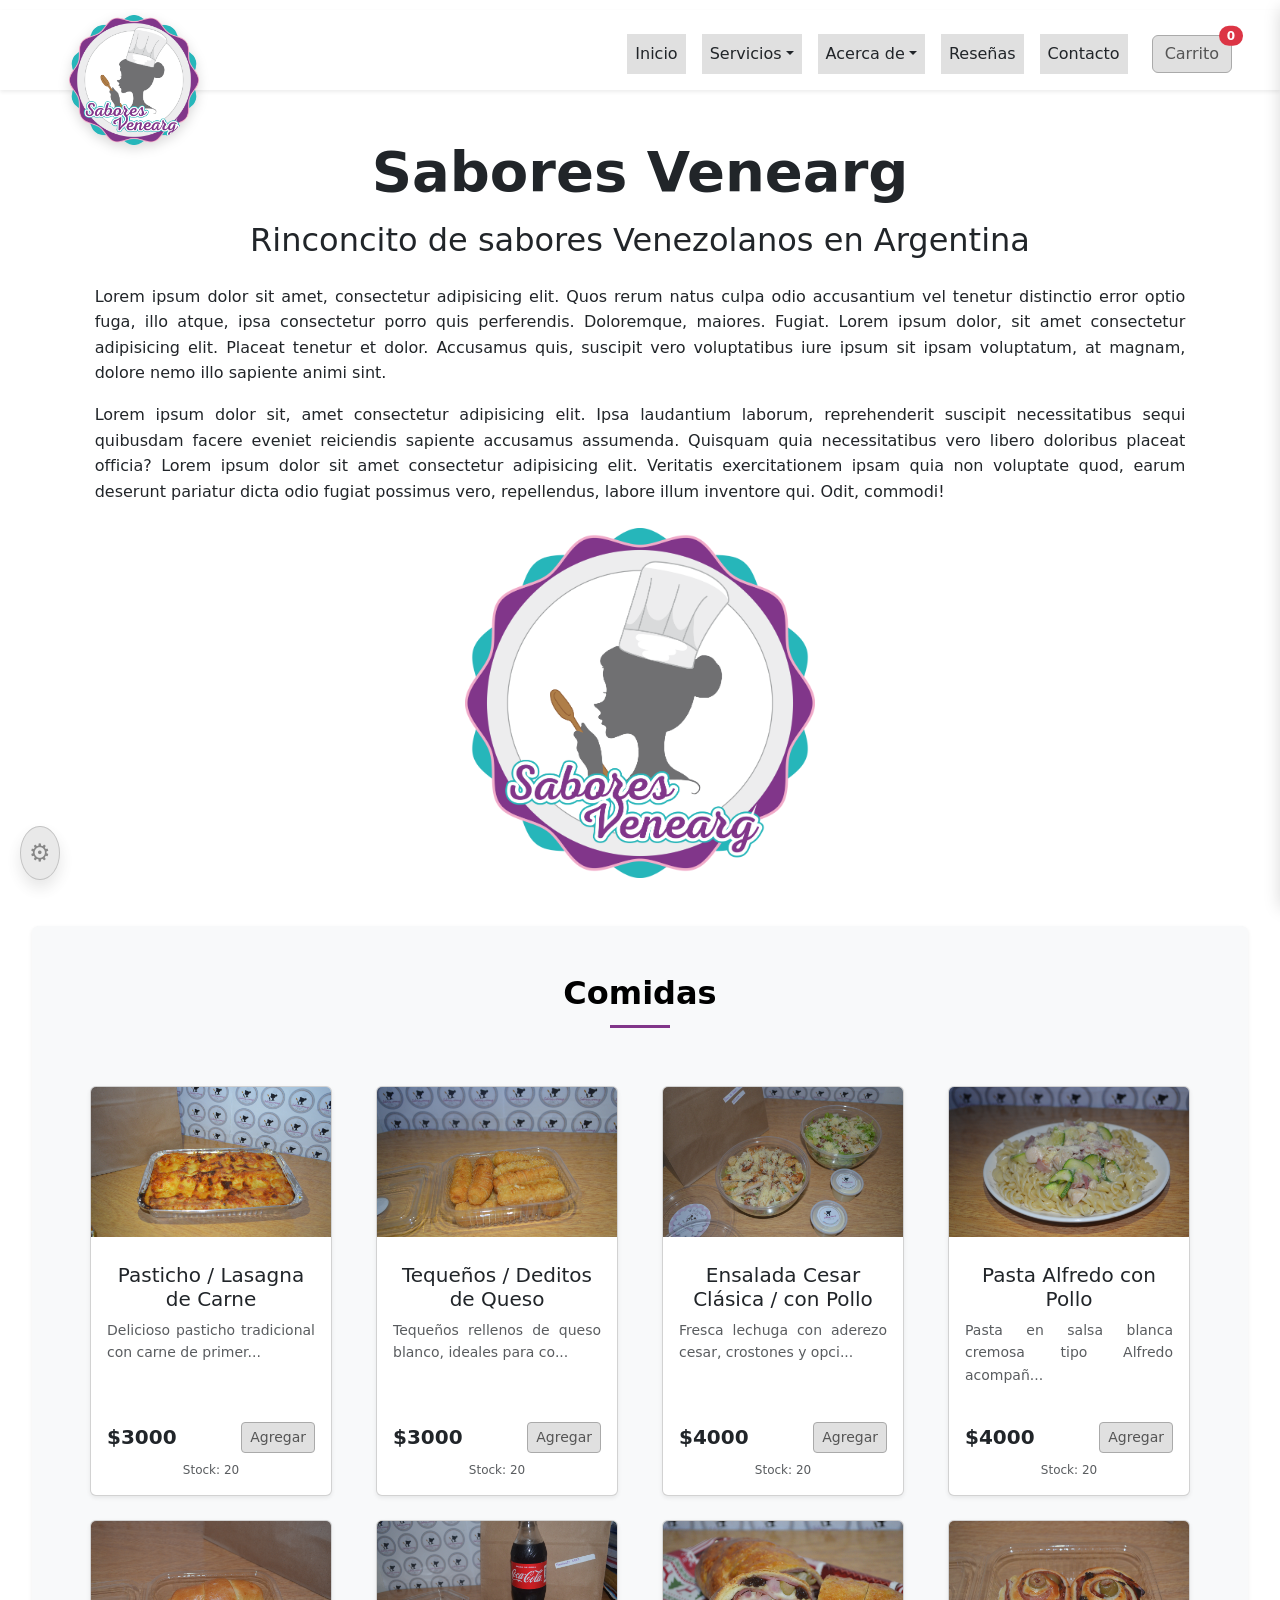
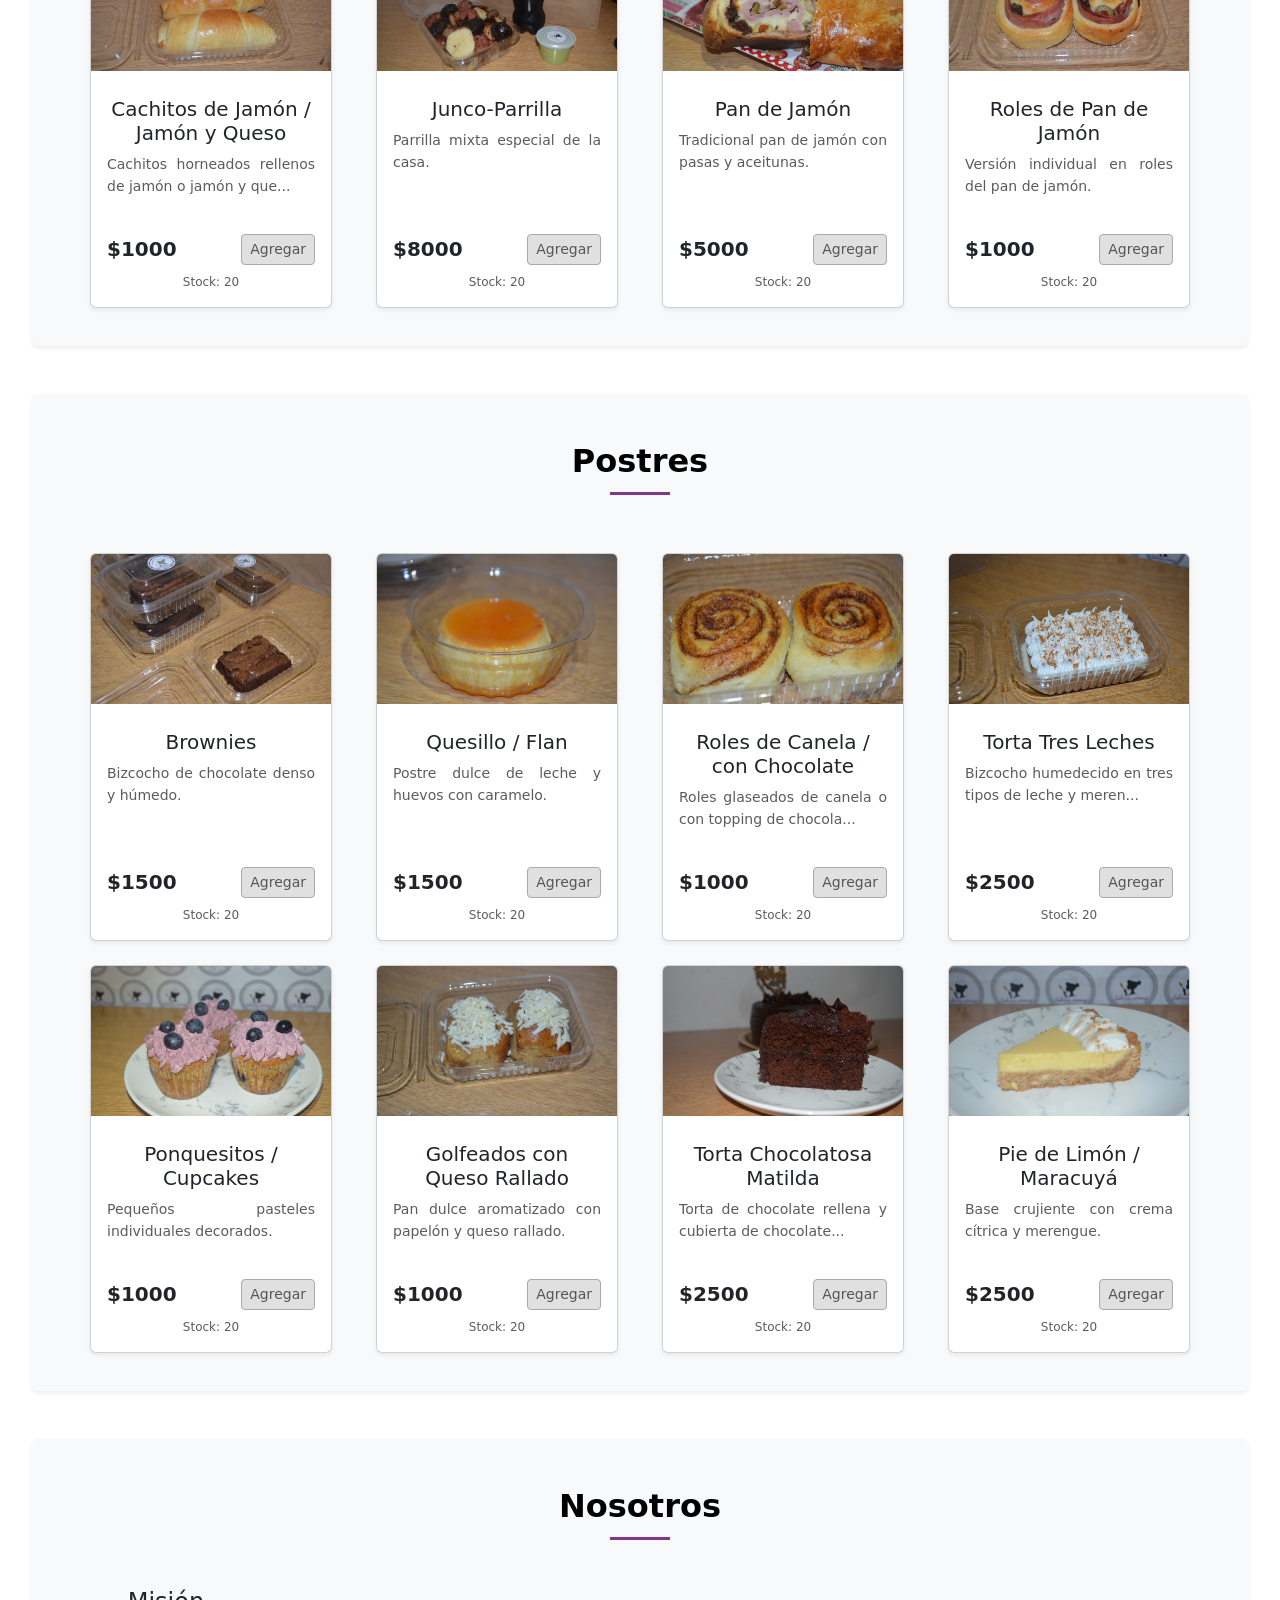
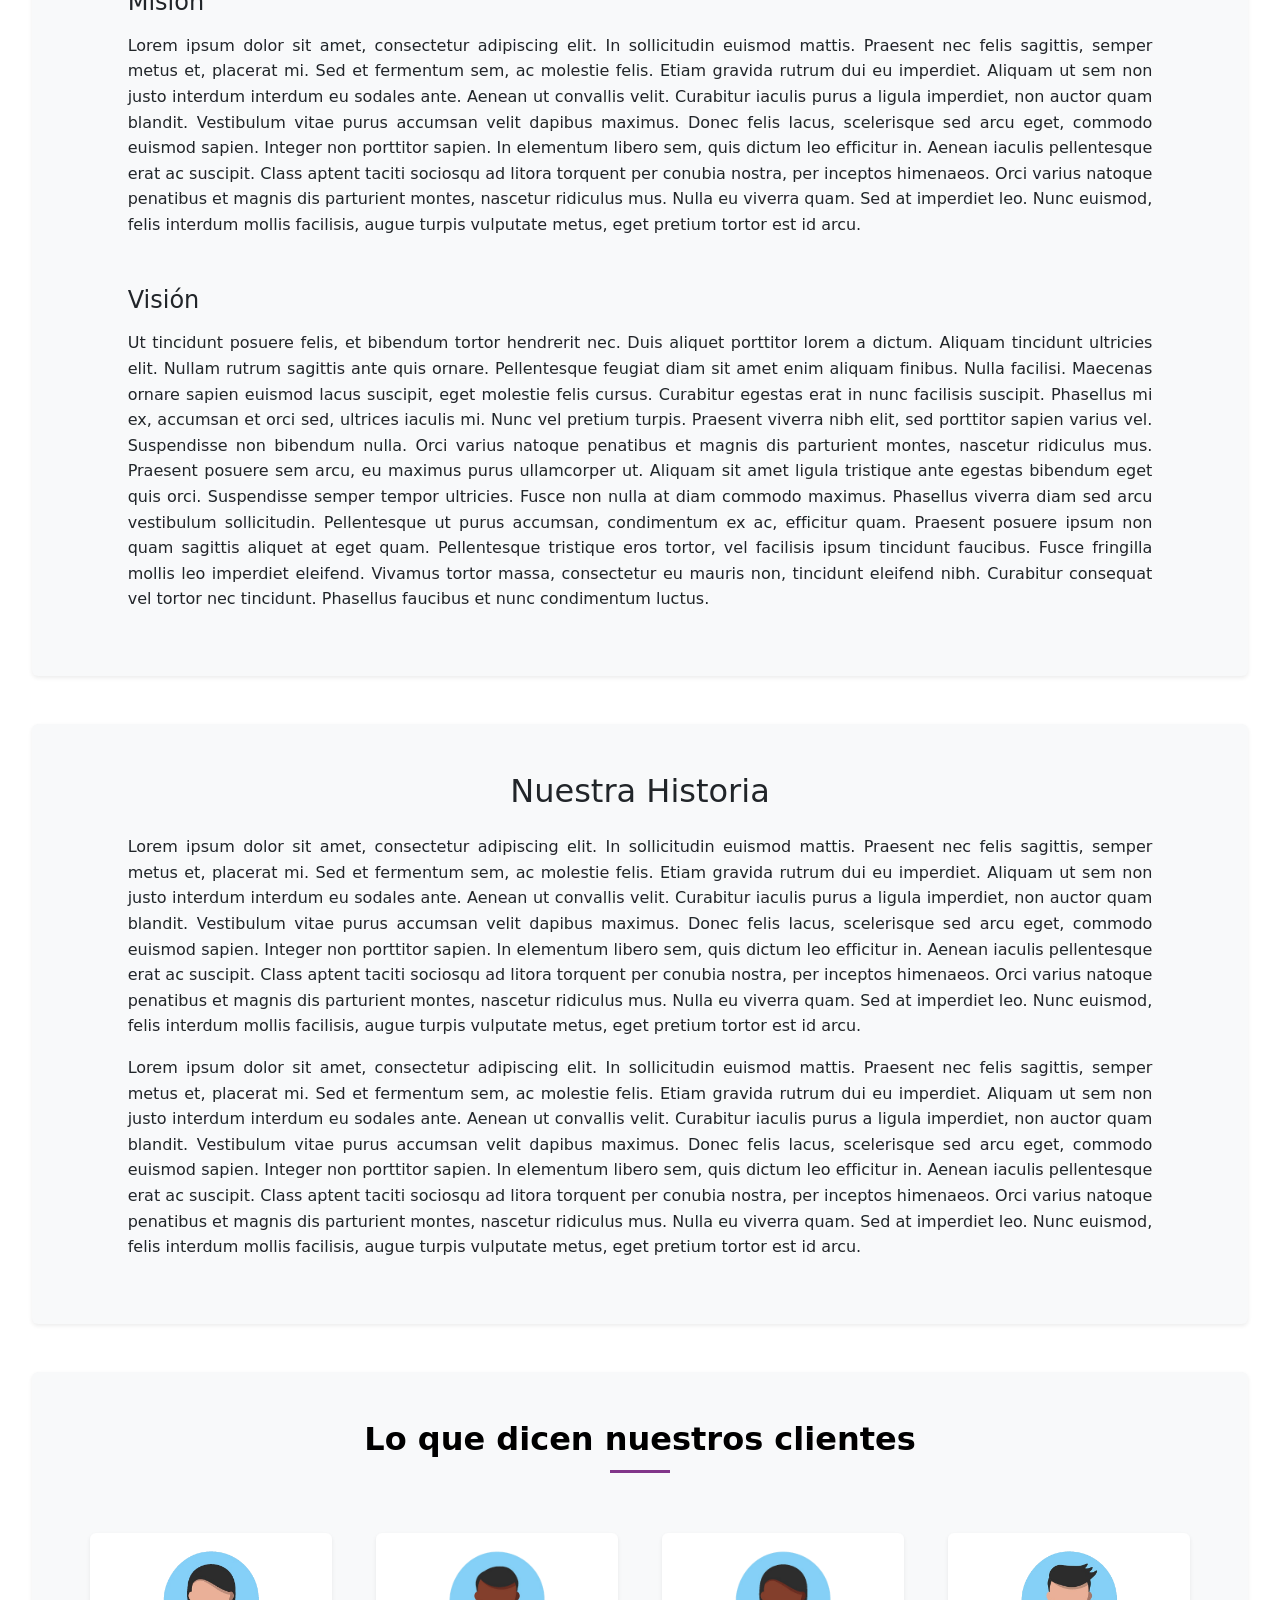
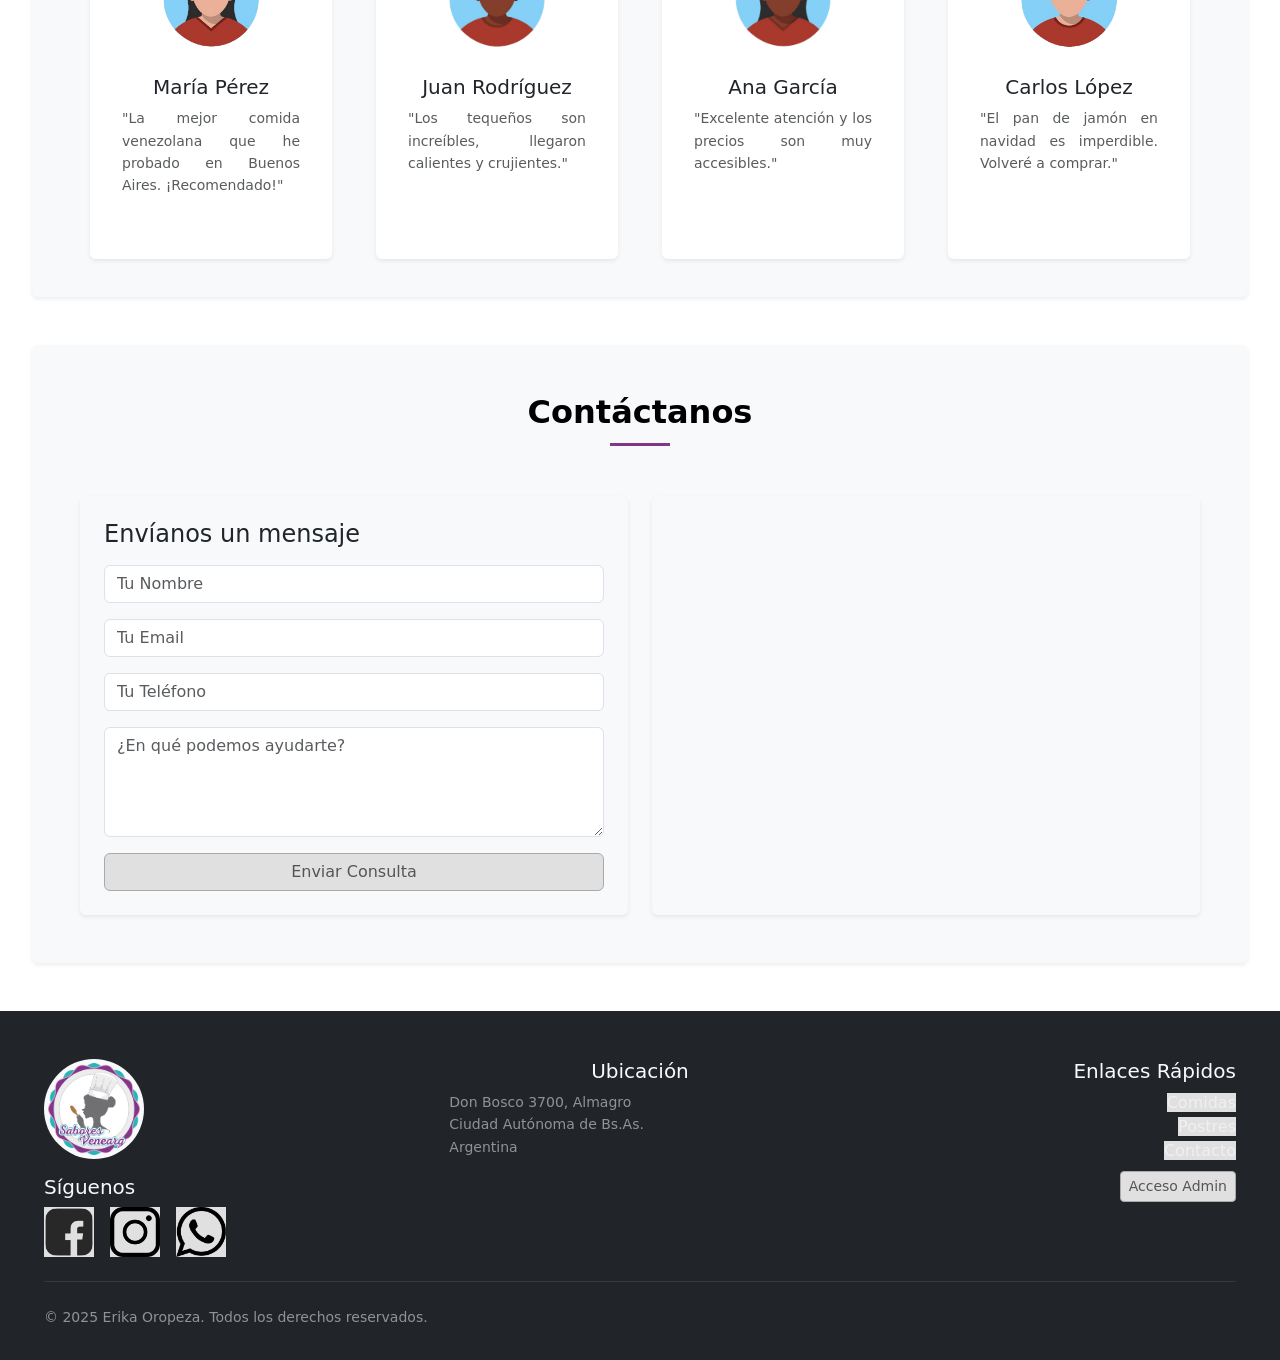
<file: index.html>
<!DOCTYPE html>
<html lang="es">

<head>
  <meta charset="UTF-8" />
  <meta name="viewport" content="width=device-width, initial-scale=1.0" />
  <title>SaboresVenearg</title>
  <link href="https://fonts.googleapis.com/css2?family=Roboto:wght@400;700&display=swap" rel="stylesheet">
  <link rel="icon" href="img/logo_favicon.png" type="image/x-icon">
  <link rel="stylesheet" href="css/styles.css" />
  <link href="https://cdn.jsdelivr.net/npm/bootstrap@5.3.0/dist/css/bootstrap.min.css" rel="stylesheet" />
</head>

<body>
  <header class="sticky-top bg-white shadow-sm" style="height: 80px;">
    <div class="container d-flex justify-content-between align-items-center p-3">
      <a href="#inicio">
        <img src="img/Logo Sabores Venearg (1).png" alt="Logo Sabores Venearg" class="logo-flotante" />
      </a>

      <nav class="navbar navbar-expand-lg navbar-light">
        <button class="navbar-toggler" type="button" data-bs-toggle="collapse" data-bs-target="#navbarNav"
          aria-controls="navbarNav" aria-expanded="false" aria-label="Toggle navigation">
          <span class="navbar-toggler-icon"></span>
        </button>
        <div class="collapse navbar-collapse" id="navbarNav">
          <ul class="navbar-nav ms-auto gap-3 align-items-center me-4">
            <li class="nav-item"><a href="#inicio" class="nav-link text-dark">Inicio</a></li>

            <li class="nav-item dropdown">
              <a class="nav-link dropdown-toggle text-dark" href="#" role="button"
                data-bs-toggle="dropdown">Servicios</a>
              <ul class="dropdown-menu">
                <li><a class="dropdown-item" href="#section-comidas">Comidas</a></li>
                <li><a class="dropdown-item" href="#section-postres">Postres</a></li>
              </ul>
            </li>

            <li class="nav-item dropdown">
              <a class="nav-link dropdown-toggle text-dark" href="#" role="button" data-bs-toggle="dropdown">Acerca
                de</a>
              <ul class="dropdown-menu">
                <li><a class="dropdown-item" href="#nosotros">Nosotros</a></li>
                <li><a class="dropdown-item" href="#historia">Nuestra Historia</a></li>
              </ul>
            </li>

            <li class="nav-item"><a href="#reseñas" class="nav-link text-dark">Reseñas</a></li>
            <li class="nav-item"><a href="#contacto" class="nav-link text-dark">Contacto</a></li>
          </ul>
        </div>

        <a href="#carrito" class="btn btn-outline-primary position-relative d-flex align-items-center" id="open-cart">
          Carrito
          <span class="position-absolute top-0 start-100 translate-middle badge rounded-pill bg-danger"
            id="cart-counter-nav">
            0
          </span>
        </a>
      </nav>
    </div>
  </header>

  <main class="main-content">
    <section id="inicio" class="container my-5 text-center">
      <div class="row justify-content-center">
        <div class="col-12 col-lg-11">
          <h1 class="display-4 fw-bold mb-3">Sabores Venearg</h1>
          <h2 class="mb-4">Rinconcito de sabores Venezolanos en Argentina</h2>

          <p>Lorem ipsum dolor sit amet, consectetur adipisicing elit. Quos rerum natus culpa odio
            accusantium vel tenetur distinctio error optio fuga, illo atque, ipsa consectetur
            porro
            quis perferendis. Doloremque, maiores. Fugiat. Lorem ipsum dolor, sit amet consectetur adipisicing elit.
            Placeat tenetur et dolor. Accusamus quis, suscipit vero voluptatibus iure ipsum sit ipsam voluptatum, at
            magnam, dolore nemo illo sapiente animi sint.</p>

          <p>Lorem ipsum dolor sit, amet consectetur adipisicing elit. Ipsa laudantium laborum,
            reprehenderit suscipit necessitatibus sequi quibusdam facere eveniet reiciendis
            sapiente
            accusamus assumenda. Quisquam quia necessitatibus vero libero doloribus placeat
            officia? Lorem ipsum dolor sit amet consectetur adipisicing elit. Veritatis exercitationem ipsam quia
            non voluptate quod, earum deserunt pariatur dicta odio fugiat possimus vero, repellendus, labore illum
            inventore qui. Odit, commodi!</p>

          <div class="mt-4">
            <img src="img/Logo Sabores Venearg (1).png" alt="logo-grande" class="img-fluid" style="max-width: 350px;">
          </div>

        </div>
      </div>
    </section>

    <section id="section-comidas" class="contenedorCards container my-5 bg-light p-5 rounded shadow-sm">
      <h2 class="text-center mb-5 separator">Comidas</h2>
      <div id="contenedor-comidas" class="row g-4">
        <!-- Productos serán insertados aquí -->
      </div> 
    </section>

    <section id="section-postres" class="contenedorCards container my-5 bg-light p-5 rounded shadow-sm">
      <h2 class="text-center mb-5 separator">Postres</h2>
      <div id="contenedor-postres" class="row g-4">
        <!-- Productos serán insertados aquí -->
      </div>
    </section>


    <!-- Sección de Nosotros-->
    <section id="nosotros" class="container my-5 bg-light p-5 rounded shadow-sm">

      <h2 class="text-center mb-5 separator">Nosotros</h2>
      <div class="row justify-content-center">
        <div class="col-12 col-lg-11">

          <div class="mb-5">
            <h3 class="h4 mb-3">Misión</h3>
            <p>Lorem ipsum dolor sit amet, consectetur adipiscing elit. In sollicitudin euismod mattis. Praesent
              nec felis sagittis, semper metus et, placerat mi. Sed et fermentum sem, ac molestie felis. Etiam
              gravida rutrum dui eu imperdiet. Aliquam ut sem non justo interdum interdum eu sodales ante.
              Aenean ut convallis velit. Curabitur iaculis purus a ligula imperdiet, non auctor quam blandit.
              Vestibulum vitae purus accumsan velit dapibus maximus. Donec felis lacus, scelerisque sed arcu
              eget, commodo euismod sapien. Integer non porttitor sapien. In elementum libero sem, quis dictum
              leo efficitur in. Aenean iaculis pellentesque erat ac suscipit. Class aptent taciti sociosqu ad
              litora torquent per conubia nostra, per inceptos himenaeos. Orci varius natoque penatibus et
              magnis dis parturient montes, nascetur ridiculus mus. Nulla eu viverra quam. Sed at imperdiet
              leo. Nunc euismod, felis interdum mollis facilisis, augue turpis vulputate metus, eget pretium
              tortor est id arcu.</p>
          </div>

          <div>
            <h3 class="h4 mb-3">Visión</h3>
            <p>Ut tincidunt posuere felis, et bibendum tortor hendrerit nec. Duis aliquet porttitor lorem a
              dictum. Aliquam tincidunt ultricies elit. Nullam rutrum sagittis ante quis ornare. Pellentesque
              feugiat diam sit amet enim aliquam finibus. Nulla facilisi. Maecenas ornare sapien euismod lacus
              suscipit, eget molestie felis cursus. Curabitur egestas erat in nunc facilisis suscipit.
              Phasellus mi ex, accumsan et orci sed, ultrices iaculis mi. Nunc vel pretium turpis. Praesent
              viverra nibh elit, sed porttitor sapien varius vel. Suspendisse non bibendum nulla. Orci varius
              natoque penatibus et magnis dis parturient montes, nascetur ridiculus mus. Praesent posuere sem
              arcu, eu maximus purus ullamcorper ut. Aliquam sit amet ligula tristique ante egestas bibendum
              eget quis orci. Suspendisse semper tempor ultricies. Fusce non nulla at diam commodo maximus.
              Phasellus viverra diam sed arcu vestibulum sollicitudin. Pellentesque ut purus accumsan,
              condimentum ex ac, efficitur quam. Praesent posuere ipsum non quam sagittis aliquet at eget
              quam. Pellentesque tristique eros tortor, vel facilisis ipsum tincidunt faucibus. Fusce
              fringilla mollis leo imperdiet eleifend. Vivamus tortor massa, consectetur eu mauris non,
              tincidunt eleifend nibh. Curabitur consequat vel tortor nec tincidunt. Phasellus faucibus et
              nunc condimentum luctus.</p>
          </div>
        </div>
      </div>
    </section>

    <!-- Sección de Historia-->
    <section id="historia" class="container my-5 bg-light p-5 rounded shadow-sm">
      <h2 class="text-center mb-4">Nuestra Historia</h2>
      <div class="row justify-content-center">
        <div class="col-12 col-lg-11">
          
          <p>Lorem ipsum dolor sit amet, consectetur adipiscing elit. In sollicitudin euismod mattis. Praesent
            nec felis sagittis, semper metus et, placerat mi. Sed et fermentum sem, ac molestie felis. Etiam
            gravida rutrum dui eu imperdiet. Aliquam ut sem non justo interdum interdum eu sodales ante.
            Aenean ut convallis velit. Curabitur iaculis purus a ligula imperdiet, non auctor quam blandit.
            Vestibulum vitae purus accumsan velit dapibus maximus. Donec felis lacus, scelerisque sed arcu
            eget, commodo euismod sapien. Integer non porttitor sapien. In elementum libero sem, quis dictum
            leo efficitur in. Aenean iaculis pellentesque erat ac suscipit. Class aptent taciti sociosqu ad
            litora torquent per conubia nostra, per inceptos himenaeos. Orci varius natoque penatibus et
            magnis dis parturient montes, nascetur ridiculus mus. Nulla eu viverra quam. Sed at imperdiet
            leo. Nunc euismod, felis interdum mollis facilisis, augue turpis vulputate metus, eget pretium
            tortor est id arcu.</p>
          <p>Lorem ipsum dolor sit amet, consectetur adipiscing elit. In sollicitudin euismod mattis. Praesent
            nec felis sagittis, semper metus et, placerat mi. Sed et fermentum sem, ac molestie felis. Etiam
            gravida rutrum dui eu imperdiet. Aliquam ut sem non justo interdum interdum eu sodales ante.
            Aenean ut convallis velit. Curabitur iaculis purus a ligula imperdiet, non auctor quam blandit.
            Vestibulum vitae purus accumsan velit dapibus maximus. Donec felis lacus, scelerisque sed arcu
            eget, commodo euismod sapien. Integer non porttitor sapien. In elementum libero sem, quis dictum
            leo efficitur in. Aenean iaculis pellentesque erat ac suscipit. Class aptent taciti sociosqu ad
            litora torquent per conubia nostra, per inceptos himenaeos. Orci varius natoque penatibus et
            magnis dis parturient montes, nascetur ridiculus mus. Nulla eu viverra quam. Sed at imperdiet
            leo. Nunc euismod, felis interdum mollis facilisis, augue turpis vulputate metus, eget pretium
            tortor est id arcu.</p>
        </div>
      </div>
    </section>

    <!-- Sección de reseñas -->
    <section id="reseñas" class="container my-5 bg-light p-5 rounded shadow-sm">
      <h2 class="text-center separator">Lo que dicen nuestros clientes</h2>
      <div class="row g-4">
        <div class="col-12 col-md-6 col-lg-3">
          <div class="card h-100 text-center border-0 shadow-sm p-3">
            <img
              src="img/png-transparent-female-avatar-girl-face-woman-user-flat-classy-users-icon-thumbnail-removebg-preview.png"
              class="rounded-circle mx-auto d-block" width="100" height="100" alt="Cliente 1">
            <div class="card-body">
              <h5 class="card-title">María Pérez</h5>
              <p class="card-text text-muted small">"La mejor comida venezolana que he probado en Buenos Aires. ¡Recomendado!"</p>
            </div>
          </div>
        </div>
        <div class="col-12 col-md-6 col-lg-3">
          <div class="card h-100 text-center border-0 shadow-sm p-3">
            <img src="img/png-transparent-male-avatar-boy-face-man-user-flat-classy-users-icon-removebg-preview.png"
              class="rounded-circle mx-auto d-block" width="100" height="100" alt="Cliente 2">
            <div class="card-body">
              <h5 class="card-title">Juan Rodríguez</h5>
              <p class="card-text text-muted small">"Los tequeños son increíbles, llegaron calientes y crujientes."</p>
            </div>
          </div>
        </div>
        <div class="col-12 col-md-6 col-lg-3">
          <div class="card h-100 text-center border-0 shadow-sm p-3">
            <img
              src="img/png-transparent-female-avatar-girl-face-woman-user-flat-classy-users-icon__1_-removebg-preview.png"
              class="rounded-circle mx-auto d-block" width="100" height="100" alt="Cliente 3">
            <div class="card-body">
              <h5 class="card-title">Ana García</h5>
              <p class="card-text text-muted small">"Excelente atención y los precios son muy accesibles."</p>
            </div>
          </div>
        </div>
        <div class="col-12 col-md-6 col-lg-3">
          <div class="card h-100 text-center border-0 shadow-sm p-3">
            <img
              src="img/png-transparent-male-avatar-boy-face-man-user-flat-classy-users-icon-thumbnail-removebg-preview.png"
              class="rounded-circle mx-auto d-block" width="100" height="100" alt="Cliente 4">
            <div class="card-body">
              <h5 class="card-title">Carlos López</h5>
              <p class="card-text text-muted small">"El pan de jamón en navidad es imperdible. Volveré a comprar."</p>
            </div>
          </div>
        </div>
      </div>
    </section>

    <section id="contacto" class="container my-5 bg-light p-5 rounded shadow-sm mb-5">
      <h2 class="text-center separator">Contáctanos</h2>
      <div class="row g-4">
        <div class="col-12 col-md-6">
          <div class="p-4 bg-light rounded shadow-sm h-100">
            <h4 class="mb-3">Envíanos un mensaje</h4>
            <form id="contact-form">
              <div class="mb-3">
                <input type="text" class="form-control" placeholder="Tu Nombre" required>
              </div>
              <div class="mb-3">
                <input type="email" class="form-control" placeholder="Tu Email" required>
              </div>
              <div class="mb-3">
                <input type="number" class="form-control" placeholder="Tu Teléfono" required>
              </div>
              <div class="mb-3">
                <textarea class="form-control" rows="4" placeholder="¿En qué podemos ayudarte?" required></textarea>
              </div>
              <button type="submit" class="btn btn-primary w-100">Enviar Consulta</button>
            </form>
          </div>
        </div>
        <div class="col-12 col-md-6">
          <div class="h-100 rounded overflow-hidden shadow-sm">
            <iframe
              src="https://www.google.com/maps/embed?pb=!1m18!1m12!1m3!1d3283.687106869156!2d-58.4206583!3d-34.6120583!2m3!1f0!2f0!3f0!3m2!1i1024!2i768!4f13.1!3m3!1m2!1s0x95bcca5e3d7783d1%3A0x66c30424560751!2sDon%20Bosco%203700%2C%20C1206%20CABA!5e0!3m2!1ses!2sar!4v1700000000000!5m2!1ses!2sar"
              width="100%" height="100%" style="border:0; min-height: 350px;" allowfullscreen="" loading="lazy">
            </iframe>
          </div>
        </div>
      </div>
    </section>
  </main>


  <footer class="bg-dark text-light pt-5 pb-3">
    <div class="container">
      <div class="row g-4 text-center text-md-start">
        <div class="col-12 col-md-4">
          <img src="img/Logo Sabores Venearg (1).png" width="100" height="100" alt="Logo"
            class="mb-3 bg-light rounded-circle p-1">
          <h5>Síguenos</h5>
          <div class="d-flex justify-content-center justify-content-md-start gap-3 mt-2">
            <a href="https://www.facebook.com/Sabores.venearg" target="_blank" class="text-light text-decoration-none">
              <img
                src="img/png-transparent-black-and-white-dark-grey-facebook-transparent-on-dark-grey-icon-thumbnail-removebg-preview.png"
                alt="Facebook" width="50" height="50" /></a>
            <a href="https://www.instagram.com/sabores.venearg" target="_blank" class="text-light text-decoration-none">
              <img
                src="img/png-transparent-computer-icons-white-instagram-icon-text-logo-area-thumbnail-removebg-preview.png"
                alt="Instagram" width="50" height="50" /></a>
            <a href="https://wa.me/message/YZ36JFB4G6PKJ1" target="_blank" class="text-light text-decoration-none">
              <img
                src="img/png-clipart-telephone-call-logo-whatsapp-logo-computer-icons-whatsapp-cdr-text-thumbnail-removebg-preview.png"
                width="50" height="50" alt="Whatsapp" /></a>
          </div>
        </div>

        <div class="col-12 col-md-4 text-center">
          <h5>Ubicación</h5>
          <p class="small text-white-50">
            Don Bosco 3700, Almagro<br>
            Ciudad Autónoma de Bs.As.<br>
            Argentina
          </p>
        </div>

        <div class="col-12 col-md-4 text-center text-md-end">
          <h5>Enlaces Rápidos</h5>
          <ul class="list-unstyled">
            <li><a href="#section-comidas" class="text-white-50 text-decoration-none">Comidas</a></li>
            <li><a href="#section-postres" class="text-white-50 text-decoration-none">Postres</a></li>
            <!-- <li><a href="#registro" class="text-white-50 text-decoration-none">Pedidos</a></li> -->
            <li><a href="#contacto" class="text-white-50 text-decoration-none">Contacto</a></li>
            <li class="mt-2">
            <a href="login.html" class="btn btn-sm btn-outline-light">
                <i class="fas fa-user-shield"></i> Acceso Admin
            </a>
        </li>
          </ul>
        </div>
      </div>

      <hr class="border-secondary my-4">

      <div class="text-center small text-white-50">
        <p>&copy; 2025 Erika Oropeza. Todos los derechos reservados.</p>
      </div>
    </div>
  </footer>

  <div id="cart-sidebar" class="bg-white shadow h-100 position-fixed top-0 end-0" style="width: 320px; z-index: 1050; transform: translateX(100%); transition: transform 0.3s ease-in-out;">
    <div class="d-flex justify-content-between align-items-center p-3 border-bottom bg-light">
      <h5 class="mb-0">Tu Carrito (<span id="cart-counter">0</span>)</h5>
      <button onclick="toggleCart()" class="btn-close"></button>
    </div>

    <div id="carrito-items" class="p-3" style="height: calc(100% - 200px); overflow-y: auto;"></div>

    <div class="p-3 border-top position-absolute bottom-0 w-100 bg-white">
      <div class="d-flex justify-content-between mb-3">
        <span class="fw-bold">Total:</span>
        <span class="fw-bold fs-5">$<span id="carrito-total">0</span></span>
      </div>
      <div class="d-grid gap-2">
        <button id="realizar-compra" class="btn btn-success">Finalizar Compra</button>
        <button id="vaciar-carrito" class="btn btn-outline-danger btn-sm">Vaciar Carrito</button>
      </div>
    </div>
  </div>

  <div id="cart-overlay" class="position-fixed top-0 start-0 w-100 h-100 bg-dark opacity-50" style="display: none; z-index: 1040;"></div>

  <div class="modal fade" id="compraExitosaModal" tabindex="-1" aria-hidden="true">
    <div class="modal-dialog modal-dialog-centered">
      <div class="modal-content">
        <div class="modal-header bg-success text-white">
          <h5 class="modal-title">¡Compra Realizada!</h5>
          <button type="button" class="btn-close btn-close-white" data-bs-dismiss="modal" aria-label="Close"></button>
        </div>
        <div class="modal-body text-center py-4">
          <div class="display-1 text-success mb-3">✓</div>
          <h4>¡Muchas gracias!</h4>
          <p class="text-muted">Tu pedido ha sido procesado correctamente.</p>
          <p class="fw-bold mt-3">Total pagado: $<span id="modal-total">0</span></p>
        </div>
        <div class="modal-footer justify-content-center">
          <button type="button" class="btn btn-success px-4" data-bs-dismiss="modal">Aceptar</button>
        </div>
      </div>
    </div>
  </div>

  <a href="login.html" 
       style="position: fixed; bottom: 20px; left: 20px; z-index: 9999; opacity: 0.7; font-size: 1.5rem; text-decoration: none;" 
       class="btn btn-light rounded-circle shadow p-2"
       title="Ir al Admin">
        ⚙️
    </a>

  <script src="https://cdn.jsdelivr.net/npm/bootstrap@5.3.0/dist/js/bootstrap.bundle.min.js"></script>
  <script src="js/script.js"></script>
  <script>
    function toggleCart() {
      const sidebar = document.getElementById('cart-sidebar');
      const overlay = document.getElementById('cart-overlay');
      if (sidebar.style.transform === 'translateX(0%)') {
        sidebar.style.transform = 'translateX(100%)';
        overlay.style.display = 'none';
      } else {
        sidebar.style.transform = 'translateX(0%)';
        overlay.style.display = 'block';
      }
    }
    document.getElementById('cart-overlay').addEventListener('click', toggleCart);
    // El botón del nav ya tiene el evento en tu archivo JS principal, así que no lo duplico aquí.
  </script>
</body>

</html>
</file>
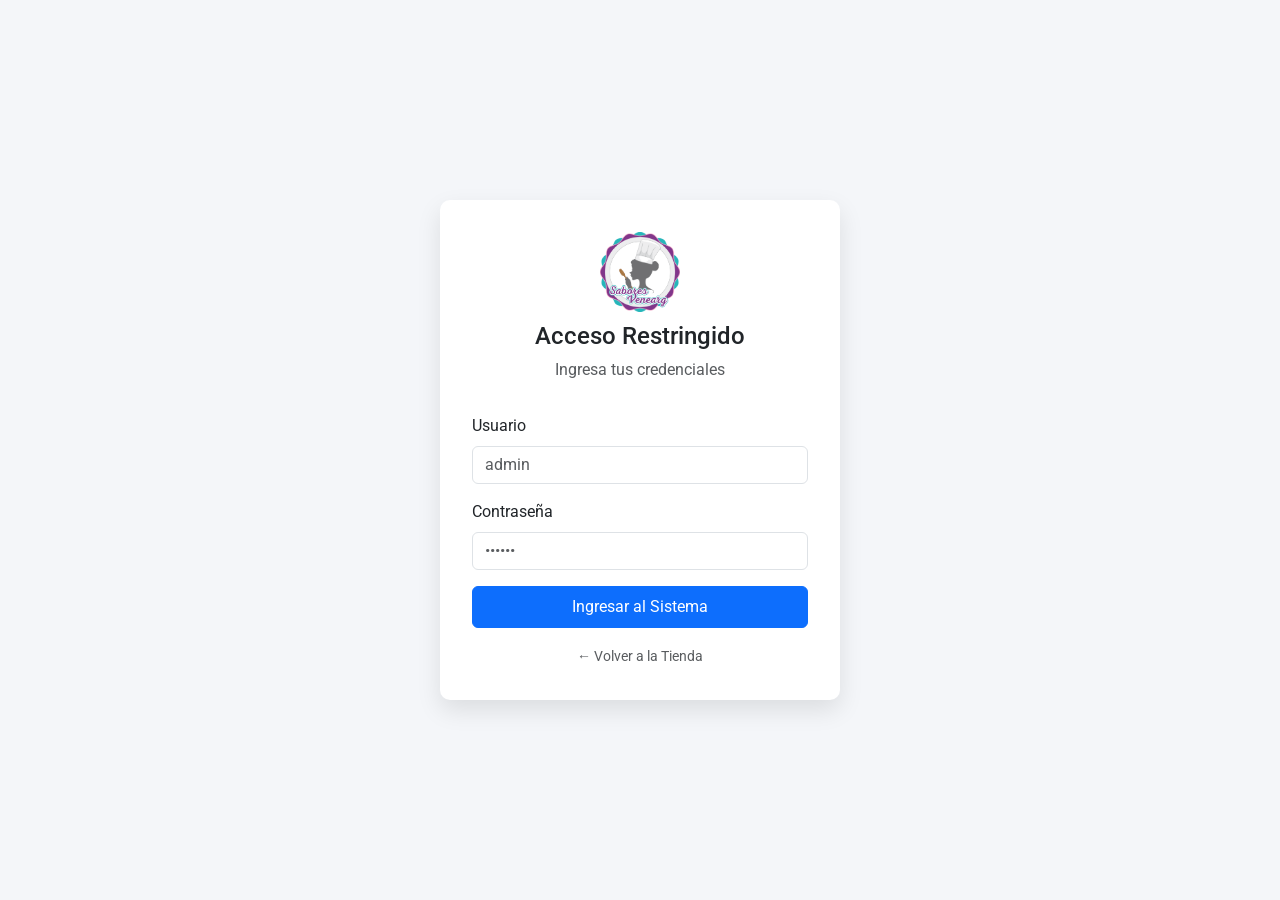
<file: admin.html>
<!DOCTYPE html>
<html lang="es">
<head>
    <meta charset="UTF-8">
    <meta name="viewport" content="width=device-width, initial-scale=1.0">
    <title>Admin - Sabores Venearg</title>
    
    <link href="https://cdn.jsdelivr.net/npm/bootstrap@5.3.0/dist/css/bootstrap.min.css" rel="stylesheet">
    
    <link rel="stylesheet" href="https://cdnjs.cloudflare.com/ajax/libs/font-awesome/6.0.0/css/all.min.css">
    
    <link rel="stylesheet" href="css/admin.css">
</head>
<body>

    <nav id="sidebar">
        <div class="sidebar-header text-center">
            <h4>TECHLAB SYSTEM</h4>
            <small class="text-white-50">Gestión Sabores Venearg</small>
        </div>

        <ul class="nav flex-column components mt-2">
            <li class="nav-item">
                <a href="#" class="nav-link active" onclick="mostrarSeccion('dashboard')">
                    <i class="fas fa-home me-2"></i> Inicio
                </a>
            </li>
            
            <li class="nav-item">
                <a href="#" class="nav-link" onclick="mostrarSeccion('productos')">
                    <i class="fas fa-box me-2"></i> 1) Gestionar Productos
                </a>
            </li>
            
            <li class="nav-item">
                <a href="#" class="nav-link" onclick="alert('Módulo de Categorías en construcción')">
                    <i class="fas fa-tags me-2"></i> 2) Categorías
                </a>
            </li>
            
            <li class="nav-item">
                <a href="index.html#carrito" class="nav-link" target="_blank">
                    <i class="fas fa-shopping-cart me-2"></i> 3) Ver Carrito (Web)
                </a>
            </li>
            
            <li class="nav-item">
                <a href="#" class="nav-link" onclick="mostrarSeccion('nuevo-pedido')">
                    <i class="fas fa-cash-register me-2"></i> 4) Realizar Pedido
                </a>
            </li>
            
            <li class="nav-item">
                <a href="#" class="nav-link" onclick="alert('Historial en construcción')">
                    <i class="fas fa-history me-2"></i> 5) Historial Pedidos
                </a>
            </li>
            
            <li class="nav-item">
                <a href="#" class="nav-link" onclick="alert('Administración de usuarios en construcción')">
                    <i class="fas fa-users-cog me-2"></i> 6) Administración
                </a>
            </li>
            
            <li class="nav-item mt-4 border-top pt-2">
                <a href="#" class="nav-link text-danger fw-bold" onclick="cerrarSesion()">
                    <i class="fas fa-sign-out-alt me-2"></i> 7) Salir / Cerrar Sesión
                </a>
            </li>
        </ul>
    </nav>

    <div id="content">
        
        <div id="seccion-dashboard">
            <h2 class="mb-4">Panel de Control</h2>
            <div class="row g-3">
                <div class="col-12 col-md-4">
                    <div class="card-counter border-start border-4 border-primary">
                        <i class="fa fa-box fa-2x text-primary float-end opacity-50"></i>
                        <h6 class="text-muted text-uppercase">Total Productos</h6>
                        <h2 id="dash-total-productos">0</h2>
                    </div>
                </div>
                <div class="col-12 col-md-4">
                    <div class="card-counter border-start border-4 border-danger">
                        <i class="fa fa-exclamation-triangle fa-2x text-danger float-end opacity-50"></i>
                        <h6 class="text-muted text-uppercase">Stock Crítico (< 5)</h6>
                        <h2 id="dash-stock-bajo">0</h2>
                    </div>
                </div>
            </div>
            
            <div class="alert alert-info mt-4 shadow-sm">
                <i class="fas fa-info-circle"></i> Bienvenido al sistema de gestión. Selecciona una opción del menú lateral para comenzar.
            </div>
        </div>

        <div id="seccion-productos" style="display: none;">
            <div class="d-flex justify-content-between align-items-center mb-4">
                <h2>Gestión de Productos</h2>
                <button class="btn btn-success shadow" onclick="abrirModalProducto()">
                    <i class="fas fa-plus"></i> a) Agregar Producto
                </button>
            </div>

            <div class="card p-3 mb-4 border-0 shadow-sm">
                <div class="row g-3">
                    <div class="col-md-5">
                        <div class="input-group">
                            <span class="input-group-text bg-white border-end-0"><i class="fas fa-search text-muted"></i></span>
                            <input type="text" id="buscar-producto" class="form-control border-start-0" placeholder="c) Buscar por ID o Nombre...">
                        </div>
                    </div>
                </div>
            </div>

            <div class="table-responsive shadow-sm rounded bg-white">
                <table class="table table-hover align-middle mb-0">
                    <thead class="table-light">
                        <tr>
                            <th>ID</th>
                            <th>Imagen</th>
                            <th>Producto</th>
                            <th>Categoría</th>
                            <th>Precio</th>
                            <th>Stock</th>
                            <th>Acciones (d/e)</th>
                        </tr>
                    </thead>
                    <tbody id="tabla-productos-body">
                        </tbody>
                </table>
            </div>
        </div>

        <div id="seccion-nuevo-pedido" style="display: none;">
            <h2>Crear Nuevo Pedido</h2>
            <div class="card p-5 text-center mt-4 border-0 shadow-sm">
                <i class="fas fa-tools fa-3x text-muted mb-3"></i>
                <h3 class="text-muted">En Construcción</h3>
                <p>Aquí irá el formulario para registrar pedidos manuales descontando stock.</p>
            </div>
        </div>

    </div> <div class="modal fade" id="productoModal" tabindex="-1" aria-hidden="true">
        <div class="modal-dialog modal-dialog-centered">
            <div class="modal-content">
                <div class="modal-header bg-dark text-white">
                    <h5 class="modal-title" id="modalTitle">Producto</h5>
                    <button type="button" class="btn-close btn-close-white" data-bs-dismiss="modal" aria-label="Cerrar"></button>
                </div>
                <div class="modal-body">
                    <form id="productoForm">
                        <input type="hidden" id="prodId"> <div class="mb-3">
                            <label class="form-label fw-bold">Nombre del Producto</label>
                            <input type="text" class="form-control" id="prodTitle" required placeholder="Ej: Empanada de Carne">
                        </div>
                        
                        <div class="row">
                            <div class="col-md-6 mb-3">
                                <label class="form-label fw-bold">Categoría</label>
                                <select class="form-select" id="prodCategory" required>
                                    <option value="comidas">Comidas</option>
                                    <option value="postres">Postres</option>
                                </select>
                            </div>
                            <div class="col-md-6 mb-3">
                                <label class="form-label fw-bold">Precio ($)</label>
                                <input type="number" class="form-control" id="prodPrice" required min="0" placeholder="0.00">
                            </div>
                        </div>

                        <div class="mb-3">
                            <label class="form-label fw-bold">Stock Disponible</label>
                            <input type="number" class="form-control" id="prodStock" required min="0" placeholder="Cantidad">
                        </div>

                        <div class="mb-3">
                            <label class="form-label fw-bold">URL Imagen</label>
                            <input type="text" class="form-control" id="prodImage" placeholder="img/nombre_archivo.jpg">
                            <div class="form-text">Usa una ruta local (img/...) o una URL de internet.</div>
                        </div>

                        <div class="mb-3">
                            <label class="form-label fw-bold">Descripción</label>
                            <textarea class="form-control" id="prodDesc" rows="3" placeholder="Detalles del producto..."></textarea>
                        </div>

                        <div class="d-grid">
                            <button type="submit" class="btn btn-primary py-2">Guardar Datos</button>
                        </div>
                    </form>
                </div>
            </div>
        </div>
    </div>

    <script src="https://cdn.jsdelivr.net/npm/bootstrap@5.3.0/dist/js/bootstrap.bundle.min.js"></script>
    
    <script src="js/admin.js"></script>
</body>
</html>
</file>
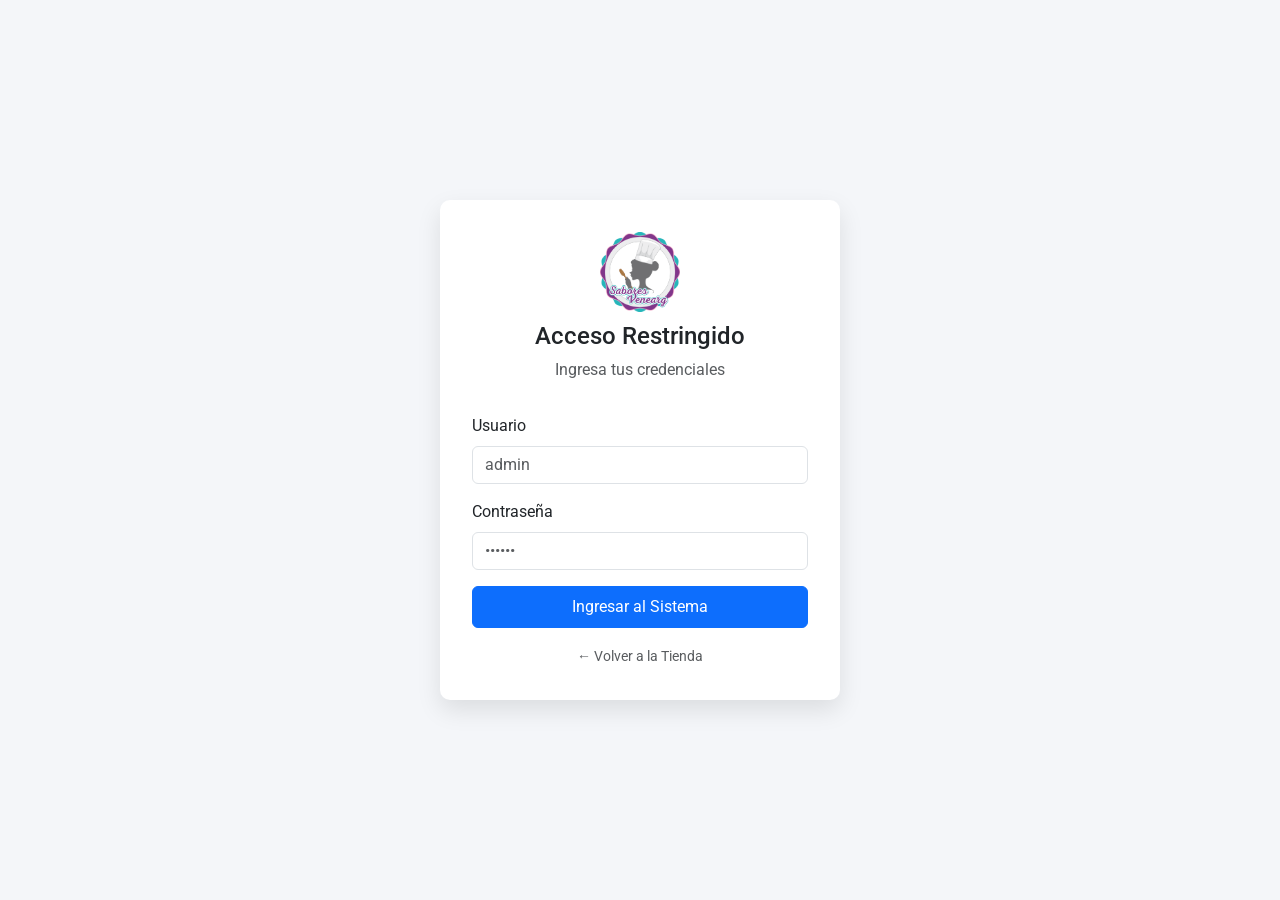
<file: login.html>
<!DOCTYPE html>
<html lang="es">
<head>
    <meta charset="UTF-8">
    <meta name="viewport" content="width=device-width, initial-scale=1.0">
    <title>Acceso Administrativo - Sabores Venearg</title>
    <link href="https://cdn.jsdelivr.net/npm/bootstrap@5.3.0/dist/css/bootstrap.min.css" rel="stylesheet">
    <link rel="stylesheet" href="css/admin.css">
    <style>
        /* Estilo específico para centrar el login */
        body {
            display: flex;
            align-items: center;
            justify-content: center;
            height: 100vh;
            background-color: #f4f6f9;
        }
        .login-card {
            width: 100%;
            max-width: 400px;
            padding: 2rem;
            border-radius: 10px;
            box-shadow: 0 10px 25px rgba(0,0,0,0.1);
            background: white;
        }
        .login-header {
            text-align: center;
            margin-bottom: 2rem;
        }
        .login-header img {
            width: 80px;
            margin-bottom: 10px;
        }
    </style>
</head>
<body>

    <div class="login-card">
        <div class="login-header">
            <img src="img/Logo Sabores Venearg (1).png" alt="Logo">
            <h4>Acceso Restringido</h4>
            <p class="text-muted">Ingresa tus credenciales</p>
        </div>

        <form id="loginForm">
            <div class="mb-3">
                <label class="form-label">Usuario</label>
                <input type="text" id="username" class="form-control" placeholder="admin" required>
            </div>
            <div class="mb-3">
                <label class="form-label">Contraseña</label>
                <input type="password" id="password" class="form-control" placeholder="••••••" required>
            </div>
            <div id="loginError" class="alert alert-danger d-none p-2 text-center small">
                Credenciales incorrectas
            </div>
            <button type="submit" class="btn btn-primary w-100 py-2">Ingresar al Sistema</button>
            <div class="text-center mt-3">
                <a href="index.html" class="text-decoration-none text-muted small">← Volver a la Tienda</a>
            </div>
        </form>
    </div>

    <script src="js/admin.js"></script>
</body>
</html>
</file>
<file: css/styles.css>
body {
  font-family: "Roboto", sans-serif;
  color: #333;
  padding-top: 10px;
  margin-right: 0;
  overflow-x: hidden;
}

p{
  text-align: justify;
  line-height: 1.6;
  margin-bottom: 1.5rem;
}

header {
    position: relative; /* Necesario para que el logo se ubique respecto al header */
    z-index: 1000;      /* Asegura que el menú quede por encima del contenido */
}

h2.separator {
    position: relative;
    padding-bottom: 15px;
    margin-bottom: 50px;
    font-weight: 700;
    color: #000;
}

/* La línea roja debajo de los títulos */
h2.separator::after {
    content: '';
    position: absolute;
    left: 50%;
    bottom: 0;
    transform: translateX(-50%);
    width: 60px;
    height: 3px;
    background-color: #813689; /* Rojo Bootstrap (Cámbialo al color de tu marca si quieres) */
}

.logo-flotante{
  position: absolute;
  top: 0;
  left: 5%;
  width: 140px;
  height: auto;
  z-index: 1001;
  transition: all 0.3s ease;
  filter: drop-shadow(0px 4px 6px rgba(0,0,0,0.15));
  background-color: transparent;
  border-radius: 50%;
  padding: 5px;
}

.main-content {
  transition: margin-right 0.3s ease;
}

/* CARRITO SIDEBAR */
.cart-sidebar {
  position: fixed;
  top: 135px;
  right: 0;
  width: 350px;
  height: calc(100vh - 135px);
  background-color: #f8f9fa;
  border-left: 1px solid #dee2e6;
  z-index: 1000;
  display: flex;
  flex-direction: column;
  transform: translateX(0);
  transition: transform 0.3s ease;
}

.cart-sidebar.hidden {
  transform: translateX(100%);
}

.cart-header {
  padding: 1rem;
  border-bottom: 1px solid #dee2e6;
  background-color: #fff;
  display: flex;
  justify-content: center;
  align-items: center;
}

.cart-header h3 {
  margin: 0;
  font-size: 1.2rem;
}

.cart-counter {
  background-color: #813689;
  color: white;
  border-radius: 50%;
  padding: 0.2rem 0.5rem;
  font-size: 0.8rem;
  margin-left: 0.5rem;
}

/* ESTILOS ELIMINADOS - Ya no se usa el botón toggle */

.cart-content {
  flex: 1;
  display: flex;
  flex-direction: column;
  overflow: hidden;
}

.cart-items {
  flex: 1;
  overflow-y: auto;
  padding: 1rem;
}

.cart-item {
  background-color: #fff;
  border: 1px solid #dee2e6;
  border-radius: 0.375rem;
  margin-bottom: 1rem;
  padding: 0.75rem;
  display: flex;
  gap: 0.75rem;
}

.cart-item img {
  width: 60px;
  height: 60px;
  object-fit: contain;
  border-radius: 0.25rem;
}

.cart-item-details {
  flex: 1;
}

.cart-item-title {
  font-size: 0.9rem;
  font-weight: 600;
  margin-bottom: 0.25rem;
  line-height: 1.2;
}

.cart-item-info {
  font-size: 0.8rem;
  color: #6c757d;
  margin-bottom: 0.25rem;
}

.cart-item-price {
  font-size: 0.9rem;
  font-weight: 600;
  color: #813689;
}

.cart-item-remove {
  align-self: flex-start;
}

.cart-footer {
  padding: 1rem;
  border-top: 1px solid #dee2e6;
  background-color: #fff;
}

.cart-total {
  text-align: center;
  font-size: 1.1rem;
  margin-bottom: 1rem;
  padding: 0.5rem;
  background-color: #f8f9fa;
  border-radius: 0.375rem;
}

.cart-actions {
  display: flex;
  gap: 0.5rem;
}

.cart-actions .btn {
  flex: 1;
}

/* OVERLAY PARA MÓVILES */
.cart-overlay {
  position: fixed;
  top: 0;
  left: 0;
  width: 100%;
  height: 100%;
  background-color: rgba(0, 0, 0, 0.5);
  z-index: 999;
  display: none;
}

.cart-overlay.active {
  display: block;
}

/* RESPONSIVE */
@media (max-width: 768px) {
  .logo-flotante {
        width: 90px;
        left: 15px;
    }

  .main-content {
    margin-right: 0;
  }

  .cart-sidebar {
    width: 100%;
    max-width: 400px;
  }

  .cart-sidebar.hidden {
    transform: translateX(100%);
  }
}

a,
.btn,
.btn-link,
.btn-primary,
.btn-danger,
.btn-success {
  color: #555555 !important;
  background-color: #e0e0e0 !important;
  border-color: #aaaaaa !important;
}

a:hover,
.btn:hover,
.btn-link:hover,
.btn-primary:hover,
.btn-danger:hover,
.btn-success:hover {
  background-color: #d3d3d3 !important;
  color: #000000 !important;
}

.card {
  margin: 10px;
}

.card img {
  max-height: 150px;
  object-fit: contain;
  margin-bottom: 10px;
}

#productos-container {
  display: flex;
  flex-wrap: wrap;
  justify-content: space-around;
  gap: 20px;
}

.card {
  flex: 1 1 200px;
  max-width: 300px;
}

#reseñas .card {
  margin-bottom: 20px;
}

/* ESTILOS ORIGINALES MANTENIDOS */

#contacto {
  padding: 10px;
}


@media (min-width: 1400px) {
    .container {
        max-width: 90% !important; /* Ocupará el 90% de la pantalla en monitores grandes */
    }
}
@media (min-width: 1200px) and (max-width: 1399px) {
    .container {
        max-width: 95% !important; 
    }
}

/* Media Queries para la sección de contacto */
@media (max-width: 768px) {
  .logo-flotante {
        width: 90px;    /* Más pequeño en celular */
        left: 10px;     /* Menos margen */
    }

  #contacto .form-control {
    margin-bottom: 15px;
  }

  /* Responsive para carrito */
  .cart-actions {
    flex-direction: column;
  }

  .cart-actions .btn {
    width: 100%;
  }

  .cart-actions {
    flex-direction: column;
  }

  .cart-actions .btn {
    width: 100%;
  }
}

/* Estilo para botón de agregar al carrito */
.btn-added {
  background-color: #813689;
  color: white;
}

/* Ajustes para el botón de descripción */
.btn-link {
  padding-left: 0;
  font-size: 14px;
  color: #813689;
}

/* Footer Styling */
footer {
  background-color: #f8f9fa;
  padding: 40px 0;
}

footer .text-uppercase {
  font-weight: 700;
}

footer ul {
  list-style-type: none;
  padding-left: 0;
}

footer ul li a {
  color: #343a40;
  text-decoration: none;
}

footer ul li a:hover {
  color: #813689;
}

footer .bg-dark {
  background-color: #343a40 !important;
  padding: 10px 0;
}
</file>
<file: css/admin.css>
/* css/admin.css */

/* 1. Importar fuente igual que en la tienda */
@import url('https://fonts.googleapis.com/css2?family=Roboto:wght@400;700&display=swap');

body {
    font-family: 'Roboto', sans-serif;
    background-color: #f4f6f9; /* Un gris muy suave para el fondo */
}

/* 2. BARRA LATERAL (SIDEBAR) */
#sidebar {
    min-width: 250px;
    max-width: 250px;
    background: #2c3e50; /* Un tono oscuro profesional */
    color: #fff;
    transition: all 0.3s;
    box-shadow: 2px 0 5px rgba(0,0,0,0.1);
}

.sidebar-header {
    background: #1a252f;
    padding: 20px;
    border-bottom: 1px solid #4b5d67;
}

/* Enlaces del menú */
#sidebar .nav-link {
    color: #b0b8c1;
    padding: 15px 20px;
    font-size: 1rem;
    border-bottom: 1px solid rgba(255,255,255,0.05);
}

#sidebar .nav-link:hover {
    color: #fff;
    background: #34495e;
    padding-left: 25px; /* Pequeña animación al pasar el mouse */
    transition: 0.3s;
}

#sidebar .nav-link.active {
    background: #8e44ad; /* COLOR DE TU MARCA (Morado/Lila) */
    color: #fff;
    font-weight: bold;
}

/* Iconos del menú */
#sidebar i {
    width: 25px; 
    text-align: center;
}

/* 3. CONTENIDO PRINCIPAL */
#content {
    width: 100%;
    padding: 30px;
}

/* Tarjetas del Dashboard */
.card-counter {
    background-color: #fff;
    border-radius: 10px;
    padding: 20px;
    box-shadow: 0 4px 6px rgba(0,0,0,0.05);
    transition: transform 0.2s;
}

.card-counter:hover {
    transform: translateY(-5px); /* Efecto de elevación */
}

.card-counter h2 {
    font-size: 2.5rem;
    font-weight: bold;
    margin: 10px 0;
}

/* 4. TABLAS Y BOTONES */
.table {
    background: white;
    border-radius: 8px;
    overflow: hidden; /* Para que los bordes redondos se vean */
}

.table thead {
    background-color: #2c3e50;
    color: white;
}

/* Botón flotante para agregar producto (opcional si quieres que destaque) */
.btn-agregar {
    background-color: #27ae60;
    color: white;
    font-weight: bold;
}
</file>
